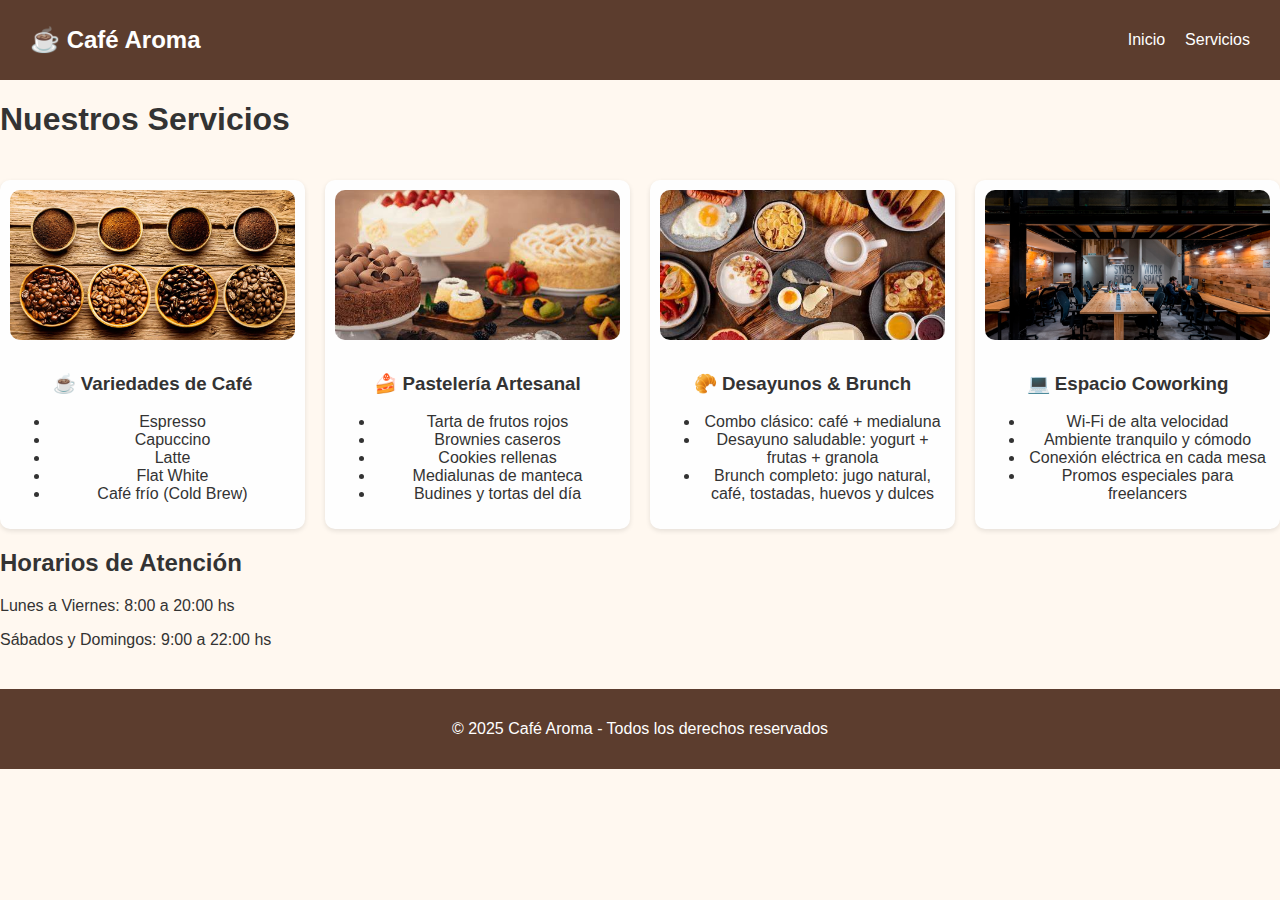
<file: services.html>
<!DOCTYPE html>
<html lang="es">
<head>
  <meta charset="UTF-8" />
  <meta name="viewport" content="width=device-width, initial-scale=1.0" />
  <title>Servicios - Café Aroma</title>
  <link rel="stylesheet" href="style.css" />
</head>
<body>
  <header>
    <nav class="nav">
      <div class="logo">☕ Café Aroma</div>
      <ul class="menu">
        <li><a href="index.html">Inicio</a></li>
        <li><a href="services.html">Servicios</a></li>
      </ul>
    </nav>
  </header>

  <main>
    <section class="services">
      <h1>Nuestros Servicios</h1>
      <div class="services-grid">
        <div class="service-card">
          <img src="assets/productos.jpg" alt="Café artesanal">
          <h3>☕ Variedades de Café</h3>
          <ul>
            <li>Espresso</li>
            <li>Capuccino</li>
            <li>Latte</li>
            <li>Flat White</li>
            <li>Café frío (Cold Brew)</li>
          </ul>
        </div>
        <div class="service-card">
          <img src="assets/pasteleria.jpg" alt="Pastelería casera">
          <h3>🍰 Pastelería Artesanal</h3>
          <ul>
            <li>Tarta de frutos rojos</li>
            <li>Brownies caseros</li>
            <li>Cookies rellenas</li>
            <li>Medialunas de manteca</li>
            <li>Budines y tortas del día</li>
          </ul>
        </div>
        <div class="service-card">
          <img src="assets/brunch.jpg" alt="Desayunos y brunch">
          <h3>🥐 Desayunos & Brunch</h3>
          <ul>
            <li>Combo clásico: café + medialuna</li>
            <li>Desayuno saludable: yogurt + frutas + granola</li>
            <li>Brunch completo: jugo natural, café, tostadas, huevos y dulces</li>
          </ul>
        </div>
        <div class="service-card">
          <img src="assets/espacio.jpg" alt="Espacio coworking">
          <h3>💻 Espacio Coworking</h3>
          <ul>
            <li>Wi-Fi de alta velocidad</li>
            <li>Ambiente tranquilo y cómodo</li>
            <li>Conexión eléctrica en cada mesa</li>
            <li>Promos especiales para freelancers</li>
          </ul>
        </div>
      </div>
    </section>
  
    <section class="horarios">
      <h2>Horarios de Atención</h2>
      <p>Lunes a Viernes: 8:00 a 20:00 hs</p>
      <p>Sábados y Domingos: 9:00 a 22:00 hs</p>
    </section>
  </main>

  <footer>
    <p>&copy; 2025 Café Aroma - Todos los derechos reservados</p>
  </footer>
</body>
</html>
</file>
<file: style.css>
body {
    font-family: 'Segoe UI', sans-serif;
    margin: 0;
    padding: 0;
    background-color: #fff8f0;
    color: #333;
  }
  
  header {
    background-color: #5c3d2e;
    padding: 15px 30px;
  }
  
  .nav {
    display: flex;
    justify-content: space-between;
    align-items: center;
    color: white;
  }
  
  .logo {
    font-size: 1.5rem;
    font-weight: bold;
  }
  
  .menu {
    list-style: none;
    display: flex;
    gap: 20px;
  }
  
  .menu li a {
    text-decoration: none;
    color: white;
    font-weight: 500;
  }
  
  .hero {
    padding: 60px 30px;
    text-align: center;
    background-color: #e7d8c9;
  }
  .hero-img {
    width: 100%;
    max-height: 300px;
    object-fit: cover;
    border-radius: 10px;
    margin-bottom: 20px;
  }
  
  
  .contact-section {
    padding: 40px 30px;
  }
  .contact-img {
    width: 100%;
    border-radius: 8px;
    margin-bottom: 10px;
  }
  
  .grid-contact {
    display: grid;
    grid-template-columns: 1fr 1fr;
    gap: 30px;
    margin-top: 20px;
  }
  .services-grid {
    display: grid;
    grid-template-columns: repeat(auto-fit, minmax(200px, 1fr));
    gap: 20px;
    padding-top: 20px;
  }
  
  .service-card {
    background-color: #fefefe;
    border-radius: 10px;
    overflow: hidden;
    text-align: center;
    padding: 10px;
    box-shadow: 0 2px 5px rgba(0,0,0,0.1);
  }
  
  .service-card img {
    width: 100%;
    height: 150px;
    object-fit: cover;
    border-radius: 10px;
    margin-bottom: 10px;
  }
  
  .info {
    background-color: #f4ede3;
    padding: 20px;
    border-radius: 8px;
  }
  
  .formulario {
    display: flex;
    flex-direction: column;
    gap: 10px;
  }
  
  .formulario input,
  .formulario textarea {
    padding: 10px;
    border: 1px solid #ccc;
    border-radius: 5px;
  }
  
  button {
    background-color: #5c3d2e;
    color: white;
    border: none;
    padding: 10px;
    border-radius: 5px;
    cursor: pointer;
  }
  
  footer {
    background-color: #5c3d2e;
    color: white;
    text-align: center;
    padding: 15px;
    margin-top: 40px;
  }
  .logo {
    display: flex;
    align-items: center;
    gap: 10px;
  }
  
  .logo-img {
    height: 100px;
    width: auto;
    border-radius: 20px;
  }
  
  .logo-text {
    font-size: 1.8rem;
    font-family: 'Georgia', serif;
    font-weight: bold;
    color: white;
    text-shadow: 1px 1px 2px rgba(0,0,0,0.4);
    letter-spacing: 1px;
  }
</file>
